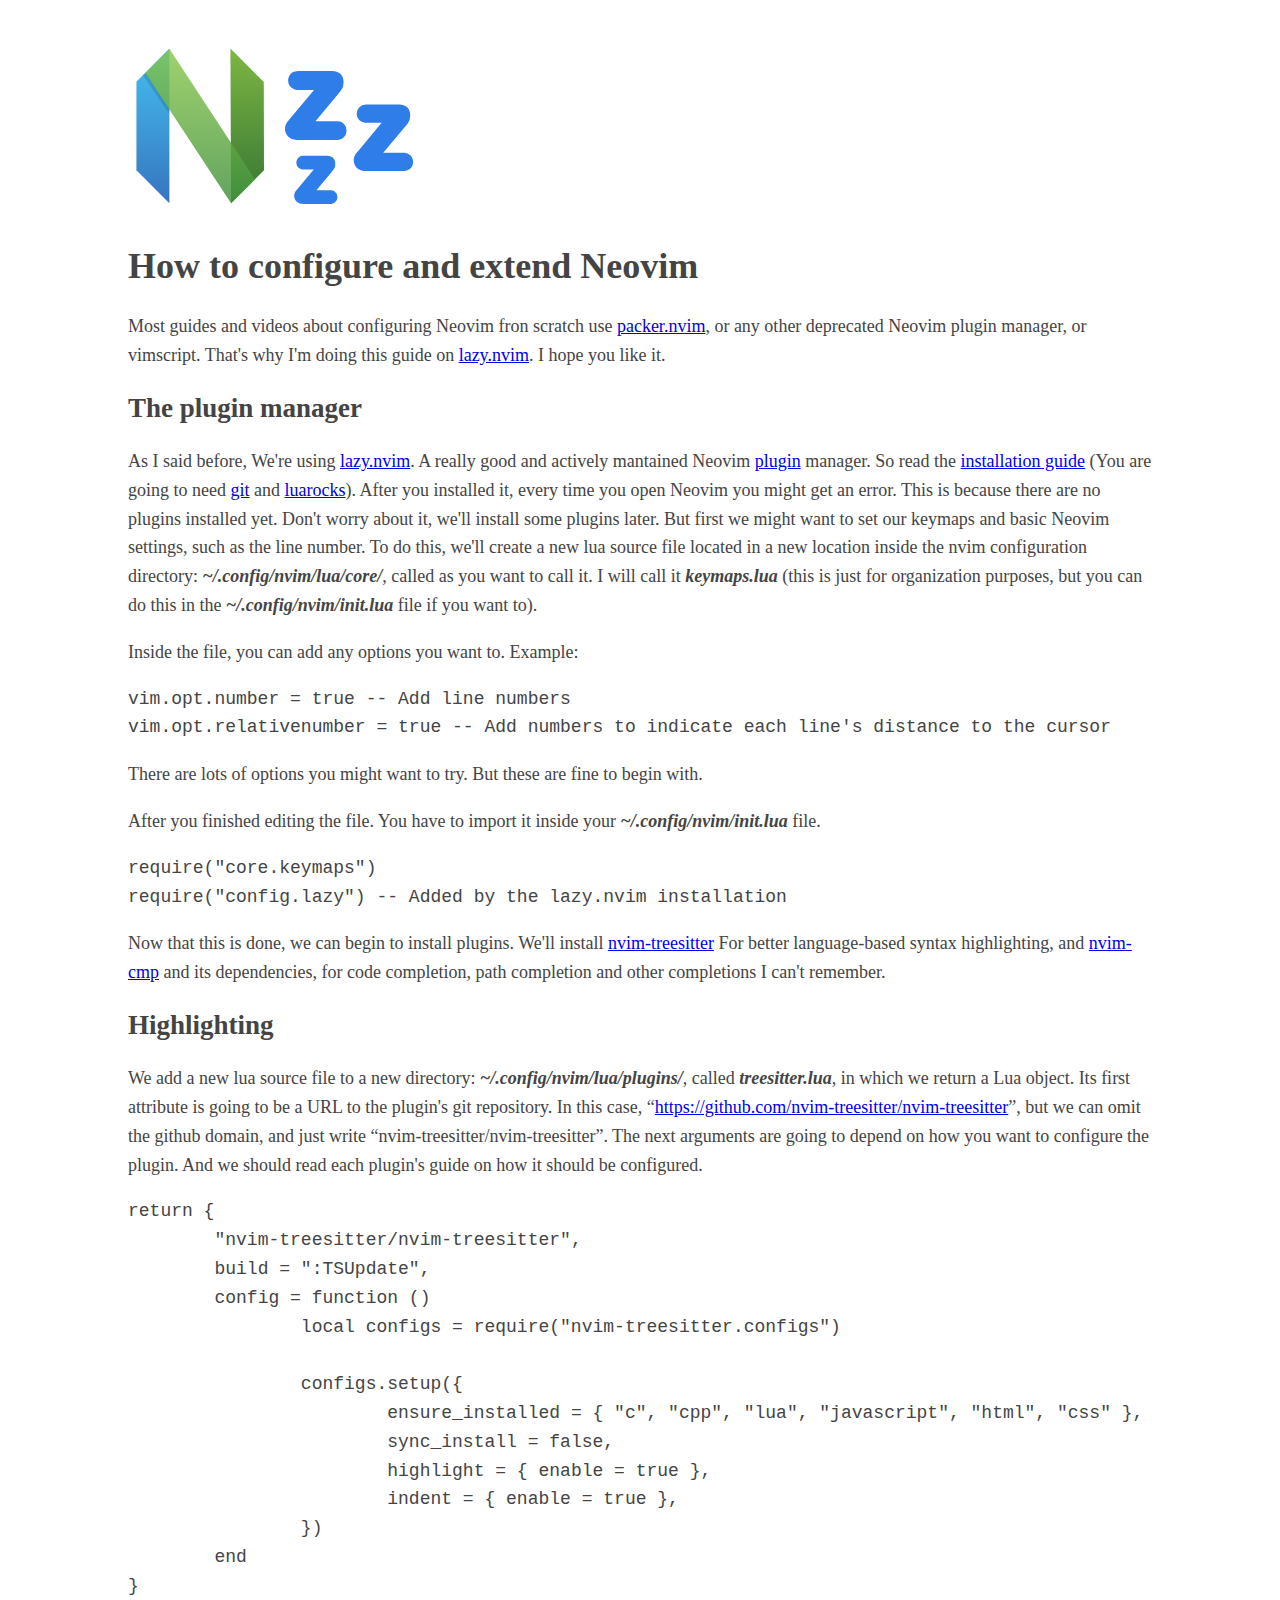
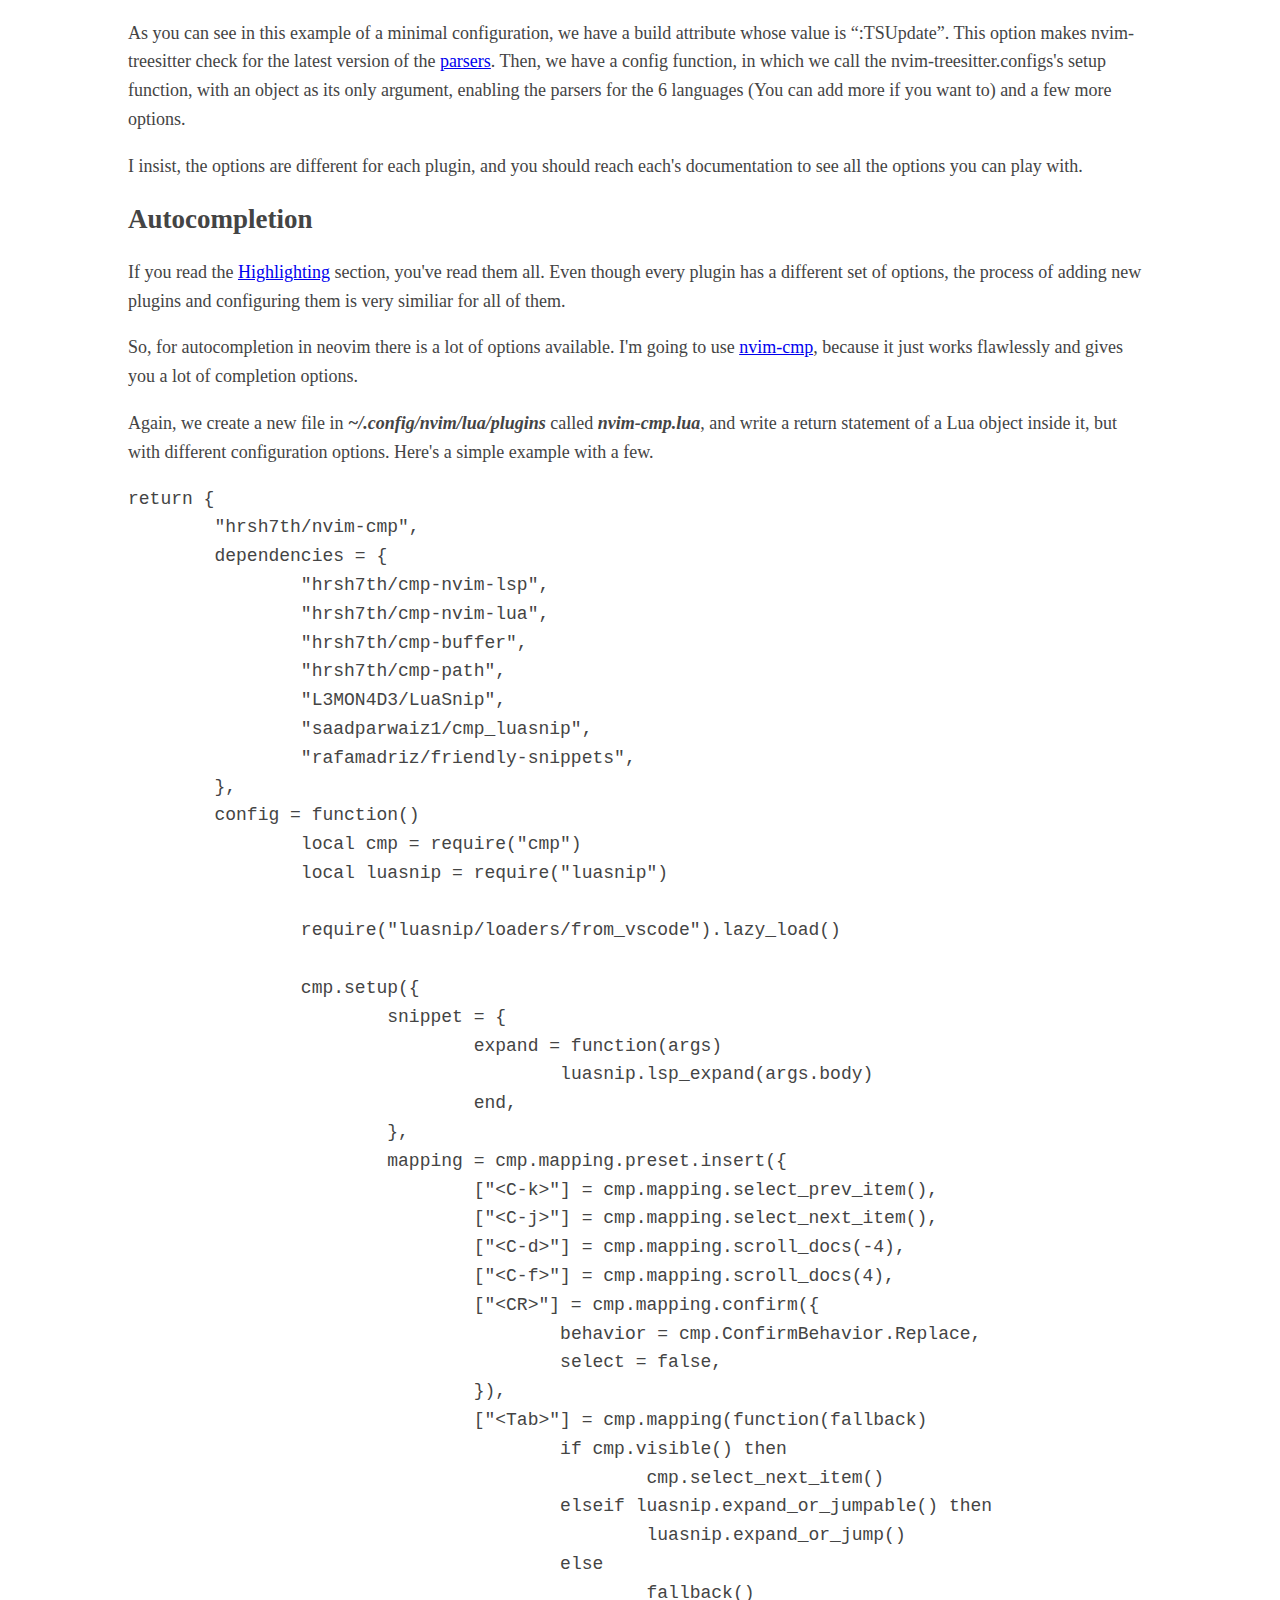
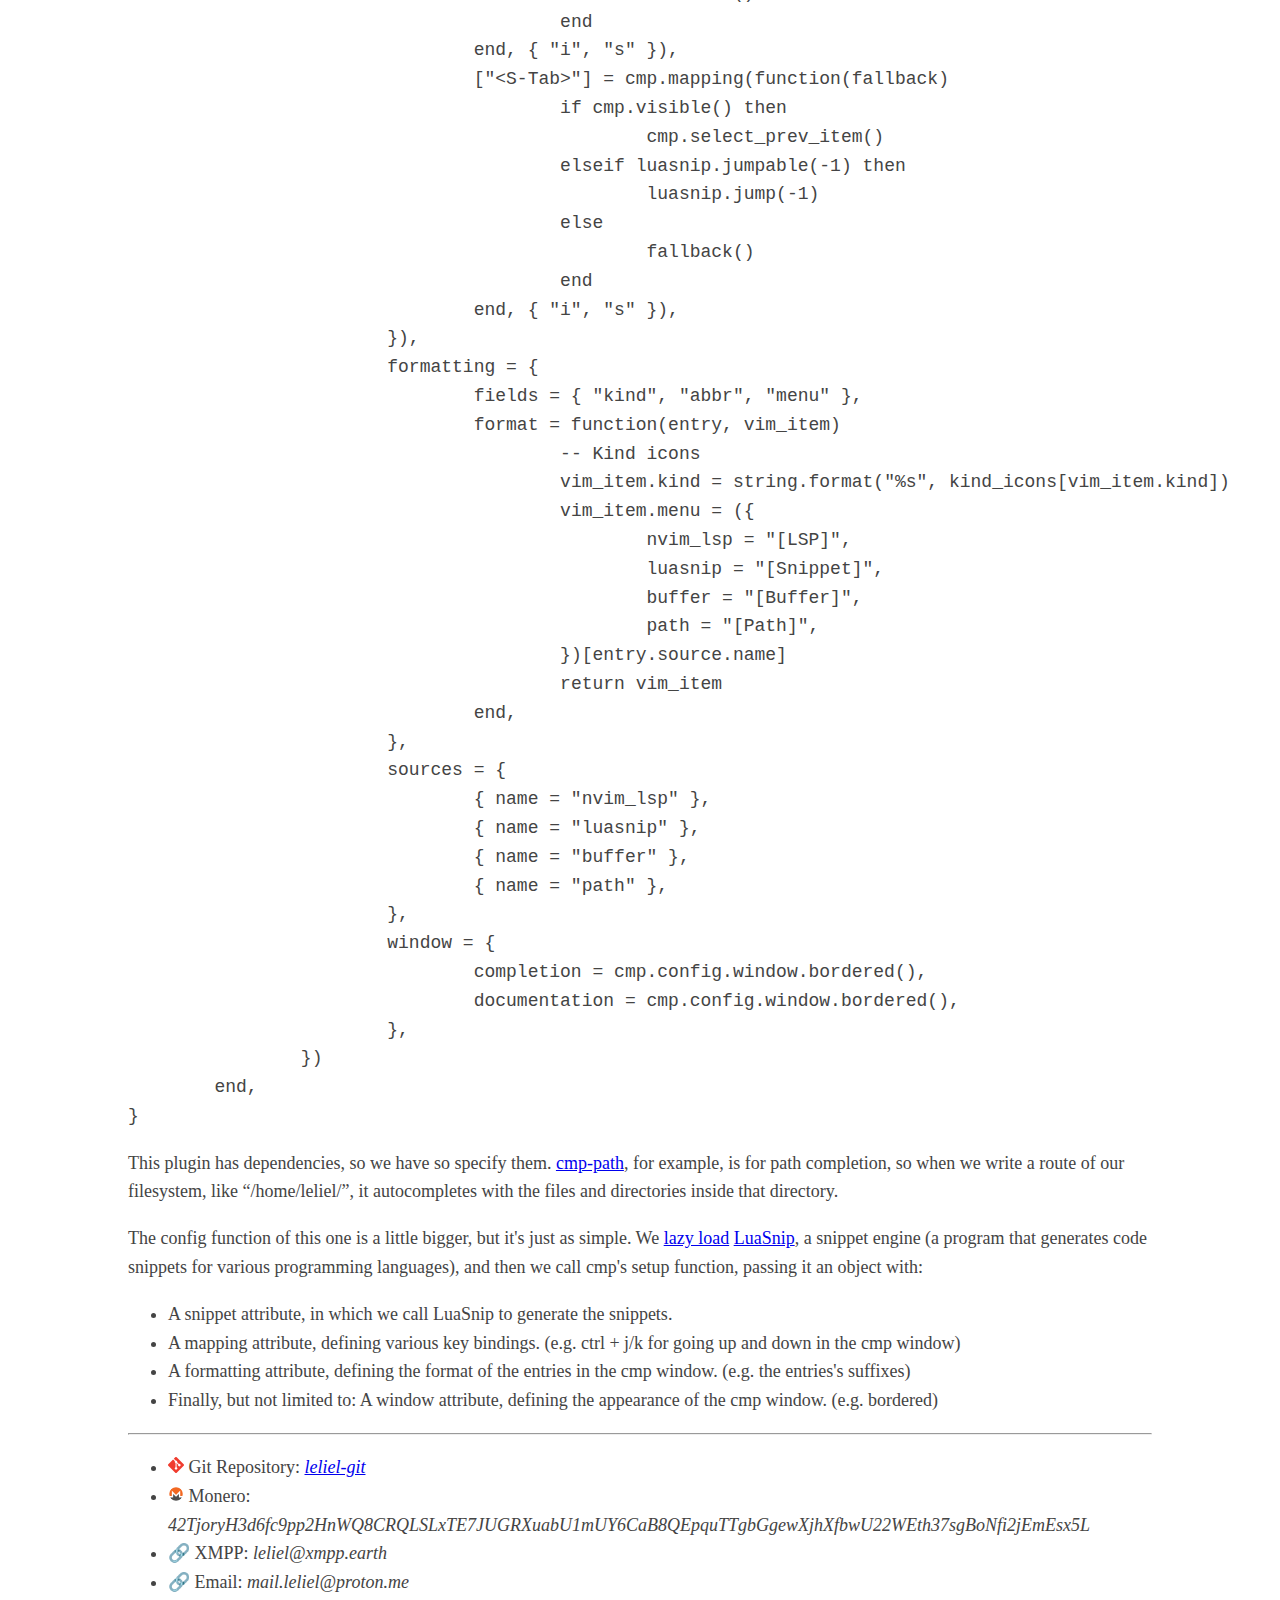
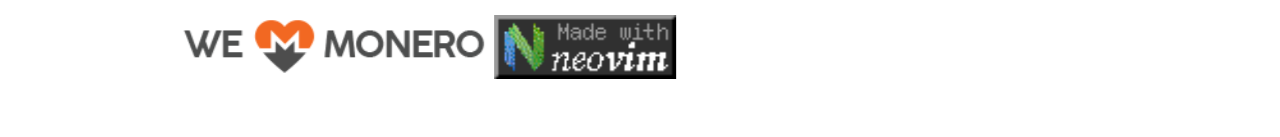
<file: articles/how-to-configure-neovim.html>
<!DOCTYPE html>
<html lang="en">
	<head>
		<meta charset="UTF-8">
		<meta name="viewport" content="width=device-width, initial-scale=1">
		<title>Leliel's Website</title>
		<link href="../normalize.css" rel="stylesheet">
		<link href="../style.css" rel="stylesheet">
		<link href="../img/favicon.png" rel="icon">
	</head>
	<body>
		<header>
			<div id="header-image">
				<img src="../img/neovim.svg" alt="neovim logo">
				<img src="../img/lazy.svg" alt="lazy.nvim logo">
			</div>
			<h1>How to configure and extend Neovim</h1>
			<p>
				Most guides and videos about configuring Neovim fron scratch use <a href="https://github.com/wbthomason/packer.nvim">packer.nvim</a>, or any other deprecated Neovim plugin manager, or vimscript. That's why I'm doing this guide on <a href="lazy.folke.io">lazy.nvim</a>. I hope you like it.
			</p>
		</header>
		<div class="content">
			<h2>The plugin manager</h2>
			<p>
        As I said before, We're using <a href="https://lazy.folke.io">lazy.nvim</a>. A really good and actively mantained Neovim <a href="https://en.wikipedia.org/wiki/Plug-in">plugin</a> manager. So read the <a href="https://lazy.folke.io/installation">installation guide</a> (You are going to need <a href="https://git-scm.com">git</a> and <a href="https://luarocks.org">luarocks</a>). After you installed it, every time you open Neovim you might get an error. This is because there are no plugins installed yet. Don't worry about it, we'll install some plugins later. But first we might want to set our keymaps and basic Neovim settings, such as the line number. To do this, we'll create a new lua source file located in a new location inside the nvim configuration directory: <strong><em>~/.config/nvim/lua/core/</em></strong>, called as you want to call it. I will call it <strong><em>keymaps.lua</em></strong> (this is just for organization purposes, but you can do this in the <strong><em>~/.config/nvim/init.lua</em></strong> file if you want to).
			</p>
			<p>Inside the file, you can add any options you want to. Example:</p>

			<pre><code>vim.opt.number = true -- Add line numbers
vim.opt.relativenumber = true -- Add numbers to indicate each line's distance to the cursor</code></pre>

			<p>There are lots of options you might want to try. But these are fine to begin with.</p>
			<p>After you finished editing the file. You have to import it inside your <strong><em>~/.config/nvim/init.lua</em></strong> file.</p>

			<pre><code>require("core.keymaps")
require("config.lazy") -- Added by the lazy.nvim installation</code></pre>

			<p>Now that this is done, we can begin to install plugins. We'll install <a href="https://github.com/nvim-treesitter/nvim-treesitter">nvim-treesitter</a> For better language-based syntax highlighting, and <a href="https://github.com/hrsh7th/nvim-cmp">nvim-cmp</a> and its dependencies, for code completion, path completion and other completions I can't remember.</p>
			<h2 id="Highlighting">Highlighting</h2>
      <p>We add a new lua source file to a new directory: <strong><em>~/.config/nvim/lua/plugins/</em></strong>, called <strong><em>treesitter.lua</em></strong>, in which we return a Lua object. Its first attribute is going to be a URL to the plugin's git repository. In this case, <q><a href="https://github.com/nvim-treesitter/nvim-treesitter">https://github.com/nvim-treesitter/nvim-treesitter</a></q>, but we can omit the github domain, and just write <q>nvim-treesitter/nvim-treesitter</q>. The next arguments are going to depend on how you want to configure the plugin. And we should read each plugin's guide on how it should be configured.</p>

			<pre><code>return {
	"nvim-treesitter/nvim-treesitter",
	build = ":TSUpdate",
	config = function () 
		local configs = require("nvim-treesitter.configs")

		configs.setup({
			ensure_installed = { "c", "cpp", "lua", "javascript", "html", "css" },
			sync_install = false,
			highlight = { enable = true },
			indent = { enable = true },
		})
	end
}</code></pre>
      <p>As you can see in this example of a minimal configuration, we have a build attribute whose value is <q>:TSUpdate</q>. This option makes nvim-treesitter check for the latest version of the <a href="https://en.wikipedia.org/wiki/Parsing#Computer_languages">parsers</a>. Then, we have a config function, in which we call the nvim-treesitter.configs's setup function, with an object as its only argument, enabling the parsers for the 6 languages (You can add more if you want to) and a few more options.</p>
			<p>I insist, the options are different for each plugin, and you should reach each's documentation to see all the options you can play with.</p>

			<h2>Autocompletion</h2>
      <p>If you read the <a href="#Highlighting">Highlighting</a> section, you've read them all. Even though every plugin has a different set of options, the process of adding new plugins and configuring them is very similiar for all of them.</p>
			<p>So, for autocompletion in neovim there is a lot of options available. I'm going to use <a href="https://github.com/hrsh7th/nvim-cmp">nvim-cmp</a>, because it just works flawlessly and gives you a lot of completion options.</p>
			<p>Again, we create a new file in <strong><em>~/.config/nvim/lua/plugins</em></strong> called <strong><em>nvim-cmp.lua</em></strong>, and write a return statement of a Lua object inside it, but with different configuration options. Here's a simple example with a few.</p>
			<pre><code>return {
	"hrsh7th/nvim-cmp",
	dependencies = {
		"hrsh7th/cmp-nvim-lsp",
		"hrsh7th/cmp-nvim-lua",
		"hrsh7th/cmp-buffer",
		"hrsh7th/cmp-path",
		"L3MON4D3/LuaSnip",
		"saadparwaiz1/cmp_luasnip",
		"rafamadriz/friendly-snippets",
	},
	config = function()
		local cmp = require("cmp")
		local luasnip = require("luasnip")

		require("luasnip/loaders/from_vscode").lazy_load()

		cmp.setup({
			snippet = {
				expand = function(args)
					luasnip.lsp_expand(args.body)
				end,
			},
			mapping = cmp.mapping.preset.insert({
				["&ltC-k&gt"] = cmp.mapping.select_prev_item(),
				["&ltC-j&gt"] = cmp.mapping.select_next_item(),
				["&ltC-d&gt"] = cmp.mapping.scroll_docs(-4),
				["&ltC-f&gt"] = cmp.mapping.scroll_docs(4),
				["&ltCR&gt"] = cmp.mapping.confirm({
					behavior = cmp.ConfirmBehavior.Replace,
					select = false,
				}),
				["&ltTab&gt"] = cmp.mapping(function(fallback)
					if cmp.visible() then
						cmp.select_next_item()
					elseif luasnip.expand_or_jumpable() then
						luasnip.expand_or_jump()
					else
						fallback()
					end
				end, { "i", "s" }),
				["&ltS-Tab&gt"] = cmp.mapping(function(fallback)
					if cmp.visible() then
						cmp.select_prev_item()
					elseif luasnip.jumpable(-1) then
						luasnip.jump(-1)
					else
						fallback()
					end
				end, { "i", "s" }),
			}),
			formatting = {
				fields = { "kind", "abbr", "menu" },
				format = function(entry, vim_item)
					-- Kind icons
					vim_item.kind = string.format("%s", kind_icons[vim_item.kind])
					vim_item.menu = ({
						nvim_lsp = "[LSP]",
						luasnip = "[Snippet]",
						buffer = "[Buffer]",
						path = "[Path]",
					})[entry.source.name]
					return vim_item
				end,
			},
			sources = {
				{ name = "nvim_lsp" },
				{ name = "luasnip" },
				{ name = "buffer" },
				{ name = "path" },
			},
			window = {
				completion = cmp.config.window.bordered(),
				documentation = cmp.config.window.bordered(),
			},
		})
	end,
}</code></pre>
			<p>This plugin has dependencies, so we have so specify them. <a href="https://github.com/hrsh7th/cmp-path">cmp-path</a>, for example, is for path  completion, so when we write a route of our filesystem, like <q>/home/leliel/</q>, it autocompletes with the files and directories inside that directory.</p>
      <p>The config function of this one is a little bigger, but it's just as simple. We <a href="https://en.wikipedia.org/wiki/Lazy_loading">lazy load</a> <a href="https://github.com/L3MON4D3/LuaSnip">LuaSnip</a>, a snippet engine (a program that generates code snippets for various programming languages), and then we call cmp's setup function, passing it an object with:</p>
      <ul>
        <li>A snippet attribute, in which we call LuaSnip to generate the snippets.</li>
        <li>A mapping attribute, defining various key bindings. (e.g. ctrl + j/k for going up and down in the cmp window)</li>
        <li>A formatting attribute, defining the format of the entries in the cmp window. (e.g. the entries's suffixes)</li>
        <li>Finally, but not limited to: A window attribute, defining the appearance of the cmp window. (e.g. bordered)</li>
		</div>
    <hr>
    <footer>
			<ul>
				<li><label for="git"><img src="../img/git.svg" width="16px"> Git Repository:</label> <em id="git"><a href="https://github.com/leliel-git">leliel-git</a></em></li>
				<li><label for="monero"><img src="../img/monero.png" width="16px"> Monero:</label> <em id="monero">42TjoryH3d6fc9pp2HnWQ8CRQLSLxTE7JUGRXuabU1mUY6CaB8QEpquTTgbGgewXjhXfbwU22WEth37sgBoNfi2jEmEsx5L</em></li>
				<li><label for="xmpp">&#x1F517 XMPP:</label> <em id="xmpp">leliel@xmpp.earth</em></li>
				<li><label for="email">&#x1F517 Email:</label> <em id="email">mail.leliel@proton.me</em></li>
			</ul>
			<marquee direction="right">
				<a href="https://getmonero.org"><img src="../img/we-monero-white.png" alt="we love monero"></a>
				<a href="https://neovim.io"><img src="../img/neovim.png" alt="made with neovim"></a>
			</marquee>
		</footer>
	</body>
</html>
</file>
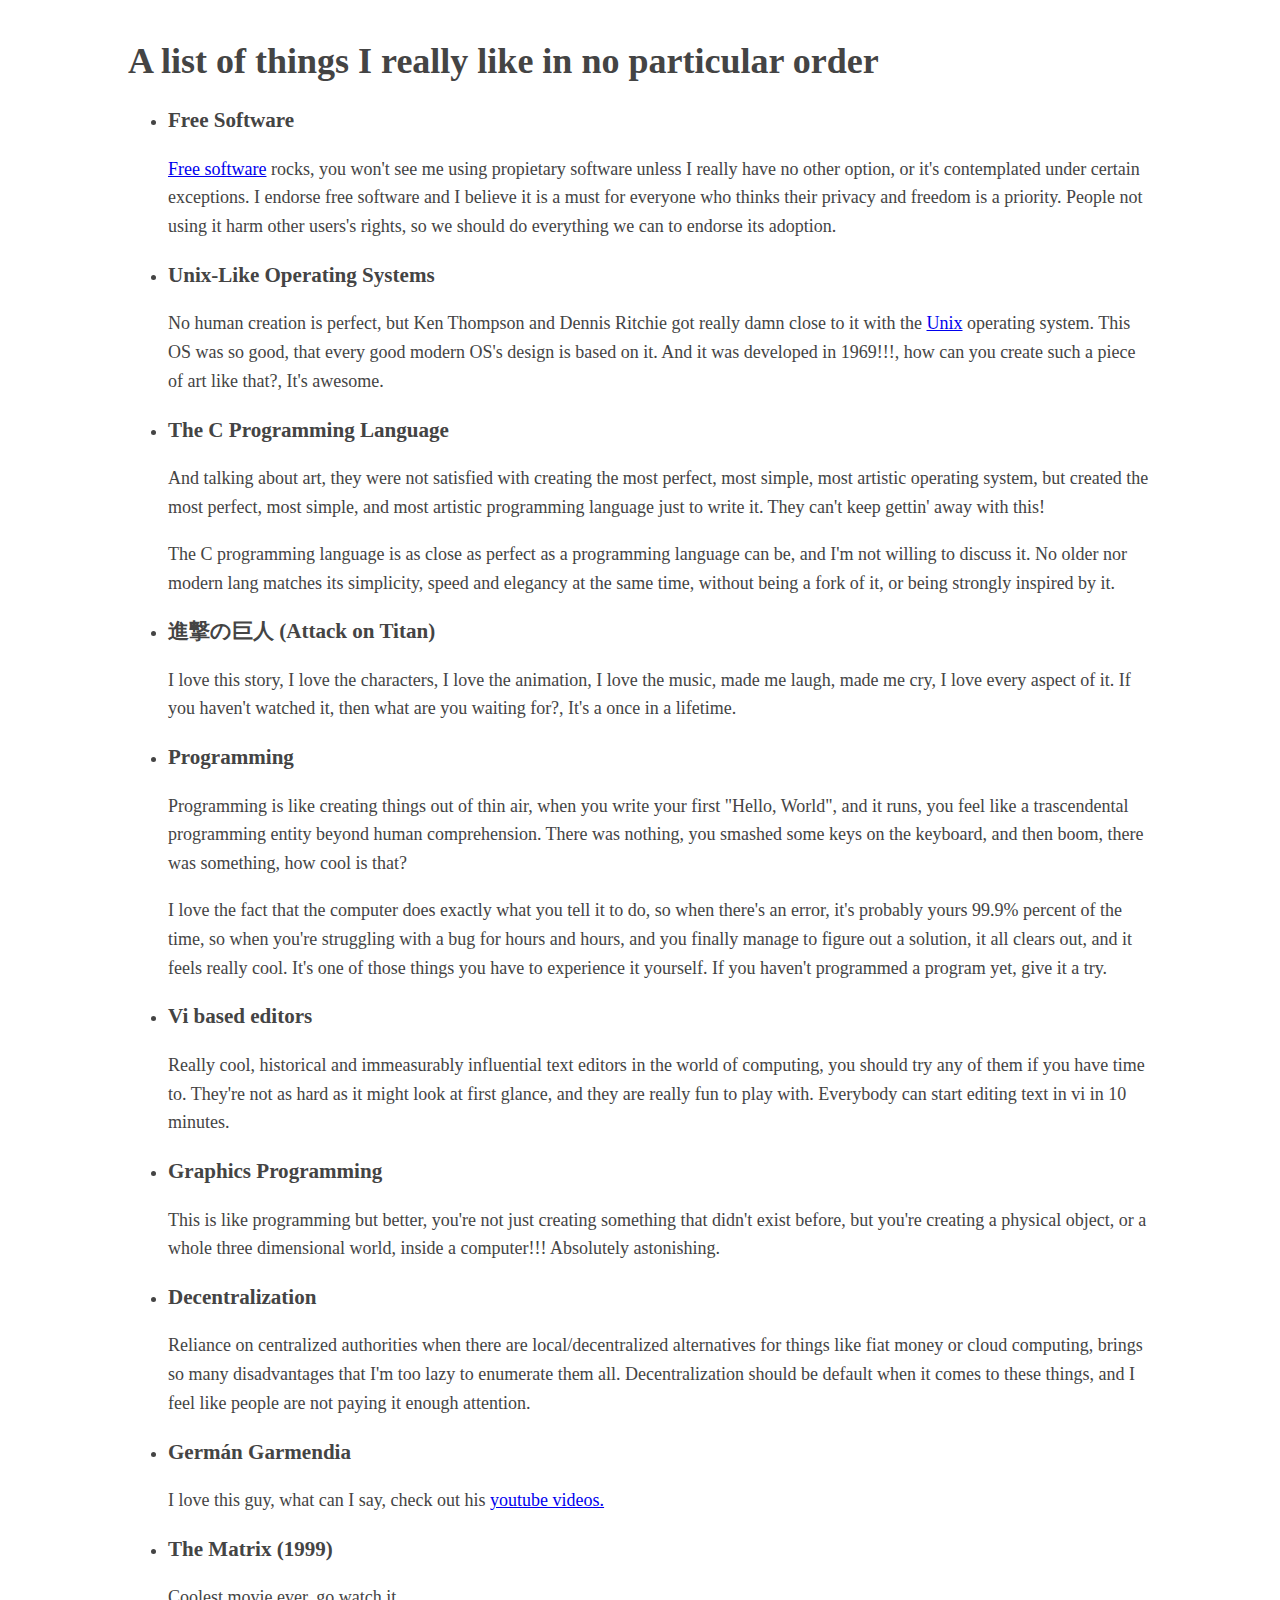
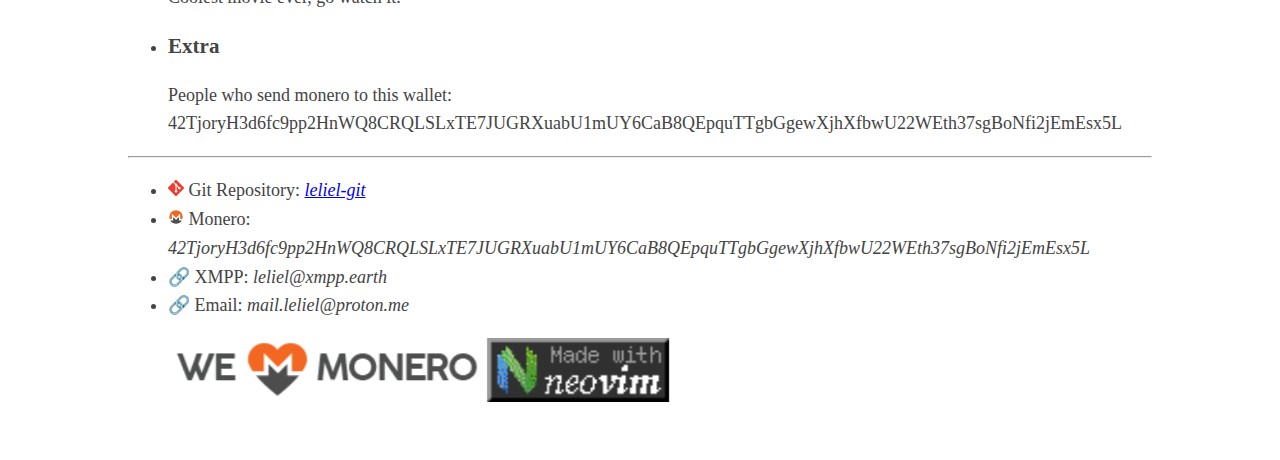
<file: articles/things-i-like.html>
<!DOCTYPE html>
<html lang="en">
	<head>
		<meta charset="UTF-8">
		<meta name="viewport" content="width=device-width, initial-scale=1">
		<title>Leliel's Website</title>
		<link href="../normalize.css" rel="stylesheet">
		<link href="../style.css" rel="stylesheet">
		<link href="../img/favicon.png" rel="icon">
	</head>
	<body>
		<div class="content">
			<h1>A list of things I really like in no particular order</h1>
			<ul>
				<li>
					<h3>Free Software</h3>
					<p><a href="https://www.gnu.org/philosophy/free-sw.en.html">Free software</a> rocks, you won't see me using propietary software unless I really have no other option, or it's contemplated under certain exceptions. I endorse free software and I believe it is a must for everyone who thinks their privacy and freedom is a priority. People not using it harm other users's rights, so we should do everything we can to endorse its adoption.</p>
				</li>
				<li>
					<h3>Unix-Like Operating Systems</h3>
					<p>No human creation is perfect, but Ken Thompson and Dennis Ritchie got really damn close to it with the <a href="https://en.wikipedia.org/wiki/Unix">Unix</a> operating system. This OS was so good, that every good modern OS's design is based on it. And it was developed in 1969!!!, how can you create such a piece of art like that?, It's awesome.</p>
				</li>
				<li>
					<h3>The C Programming Language</h3>
					<p>And talking about art, they were not satisfied with creating the most perfect, most simple, most artistic operating system, but created the most perfect, most simple, and most artistic programming language just to write it. They can't keep gettin' away with this!</p>
					<p>The C programming language is as close as perfect as a programming language can be, and I'm not willing to discuss it. No older nor modern lang matches its simplicity, speed and elegancy at the same time, without being a fork of it, or being strongly inspired by it.</p>
				</li>
				<li>
					<h3>進撃の巨人 (Attack on Titan)</h3>
					<p>I love this story, I love the characters, I love the animation, I love the music, made me laugh, made me cry, I love every aspect of it. If you haven't watched it, then what are you waiting for?, It's a once in a lifetime.</p>
				</li>
				<li>
					<h3>Programming</h3>
					<p>Programming is like creating things out of thin air, when you write your first "Hello, World", and it runs, you feel like a trascendental programming entity beyond human comprehension. There was nothing, you smashed some keys on the keyboard, and then boom, there was something, how cool is that?</p>
					<p>I love the fact that the computer does exactly what you tell it to do, so when there's an error, it's probably yours 99.9% percent of the time, so when you're struggling with a bug for hours and hours, and you finally manage to figure out a solution, it all clears out, and it feels really cool. It's one of those things you have to experience it yourself. If you haven't programmed a program yet, give it a try.</p>
				</li>
				<li>
					<h3>Vi based editors</h3>
					<p>Really cool, historical and immeasurably influential text editors in the world of computing, you should try any of them if you have time to. They're not as hard as it might look at first glance, and they are really fun to play with. Everybody can start editing text in vi in 10 minutes.</p>
				</li>
				<li>
				  <h3>Graphics Programming</h3>
					<p>This is like programming but better, you're not just creating something that didn't exist before, but you're creating a physical object, or a whole three dimensional world, inside a computer!!! Absolutely astonishing.</p>
				</li>
				<li>
					<h3>Decentralization</h3>
					<p>Reliance on centralized authorities when there are local/decentralized alternatives for things like fiat money or cloud computing, brings so many disadvantages that I'm too lazy to enumerate them all. Decentralization should be default when it comes to these things, and I feel like people are not paying it enough attention.</p>
				</li>
				<li>
					<h3>Germán Garmendia</h3>
					<p>I love this guy, what can I say, check out his <a href="https://www.youtube.com/@HolaSoyGerman">youtube videos.</a></p>
				</li>
				<li>
					<h3>The Matrix (1999)</h3>
					<p>Coolest movie ever, go watch it.</p>
				</li>
				<li>
					<h3>Extra</h3>
					<p>People who send monero to this wallet: 42TjoryH3d6fc9pp2HnWQ8CRQLSLxTE7JUGRXuabU1mUY6CaB8QEpquTTgbGgewXjhXfbwU22WEth37sgBoNfi2jEmEsx5L</p>
				</li>
			</ul>
		</div>
		<hr>
		<footer>
			<ul>
				<li><label for="git"><img src="../img/git.svg" width="16px"> Git Repository:</label> <em id="git"><a href="https://github.com/leliel-git">leliel-git</a></em></li>
				<li><label for="monero"><img src="../img/monero.png" width="16px"> Monero:</label> <em id="monero">42TjoryH3d6fc9pp2HnWQ8CRQLSLxTE7JUGRXuabU1mUY6CaB8QEpquTTgbGgewXjhXfbwU22WEth37sgBoNfi2jEmEsx5L</em></li>
				<li><label for="xmpp">&#x1F517 XMPP:</label> <em id="xmpp">leliel@xmpp.earth</em></li>
				<li><label for="email">&#x1F517 Email:</label> <em id="email">mail.leliel@proton.me</em></li>
			</ul>
			<marquee direction="right">
				<a href="https://getmonero.org"><img src="../img/we-monero-white.png" alt="we love monero"></a>
				<a href="https://neovim.io"><img src="../img/neovim.png" alt="made with neovim"></a>
			</marquee>
		</footer>
	</body>
</html>
</file>
<file: style.css>
body
{
	margin: 40px auto;
	max-width: 1024px;
	line-height: 1.6;
	font-size: 18px;
	color: #444;
	padding: 0 10px;
}

h1, h2, h3
{
	line-height:1.2;
}

#leliel-img
{
	width: 256px;
}

.wrapper
{
	display: flex;
	justify-content: space-between;
}

.content
{
	box-sizing: border-box;
}

#header-image > img
{
	width: 128px;
	padding: 8px;
}

#carrousel > img
{
	width: 256px;
}

marquee > a > img
{
	height: 64px;
}
</file>
